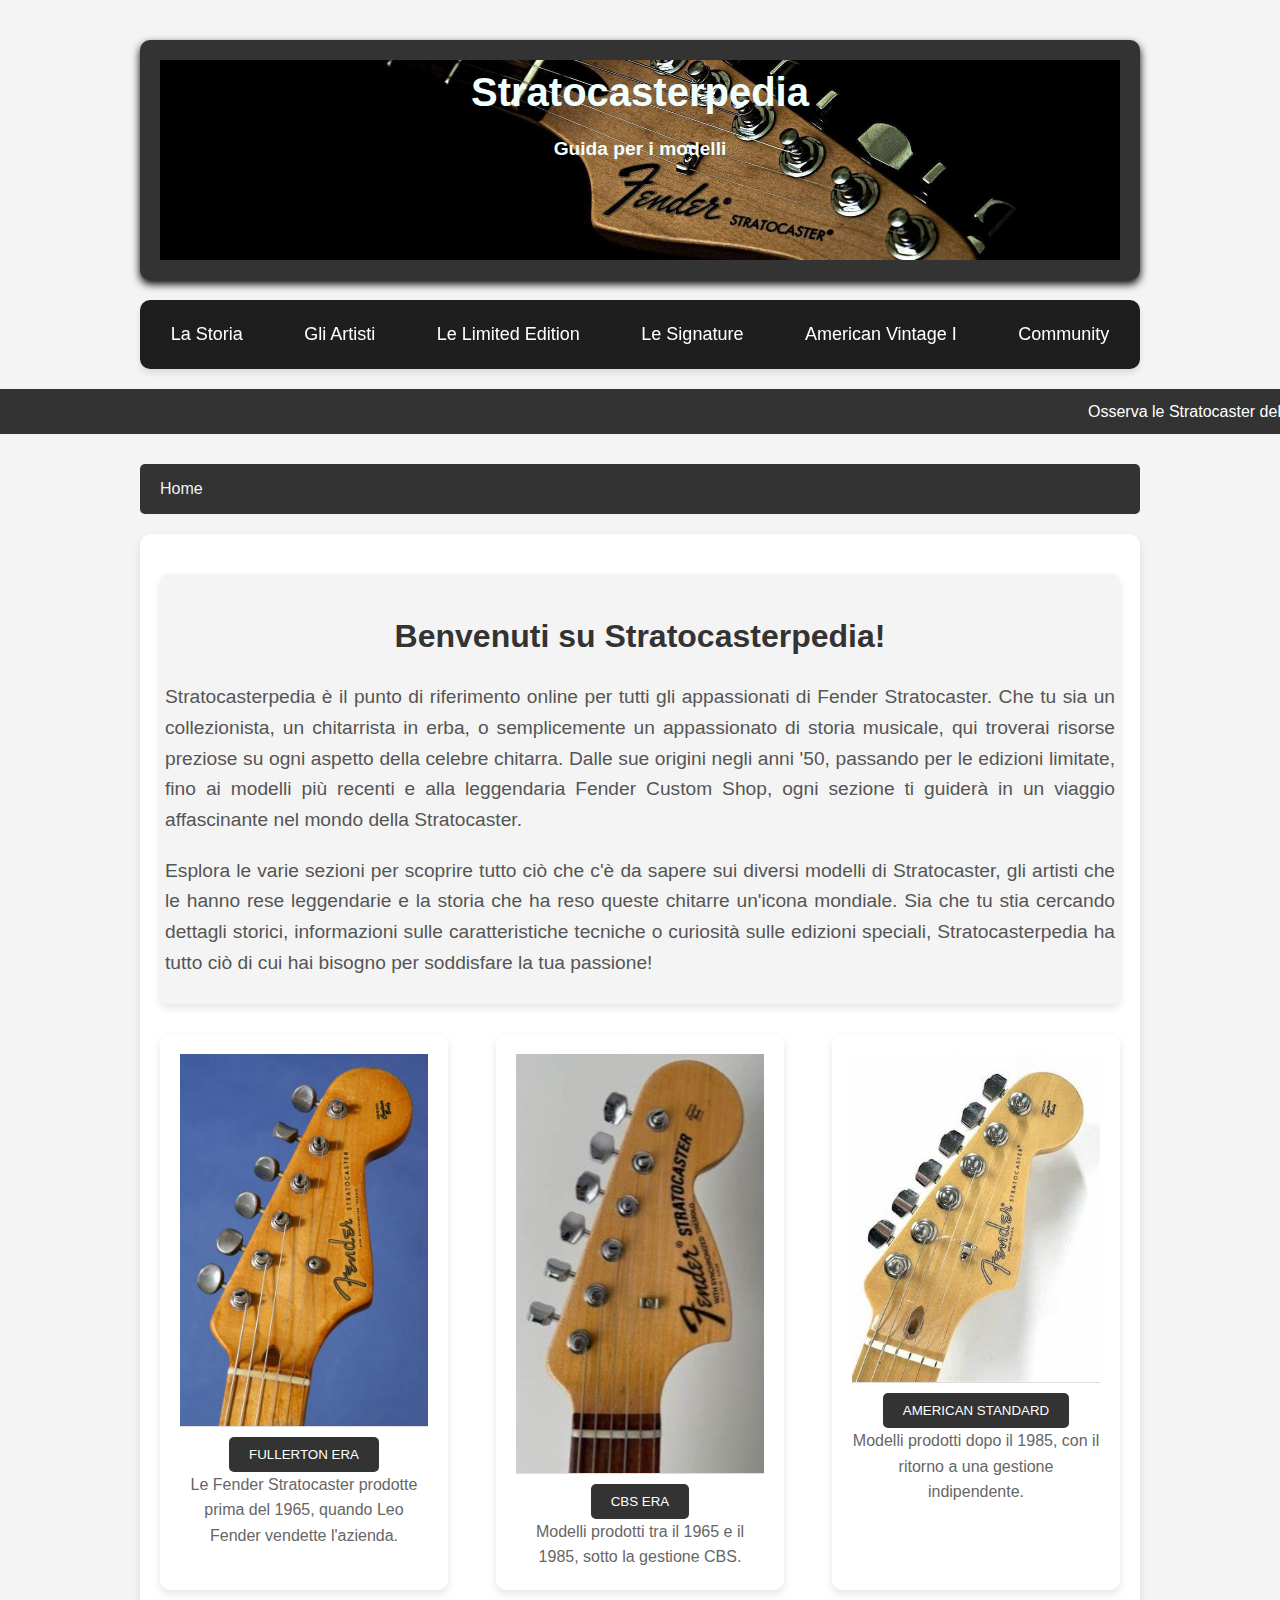
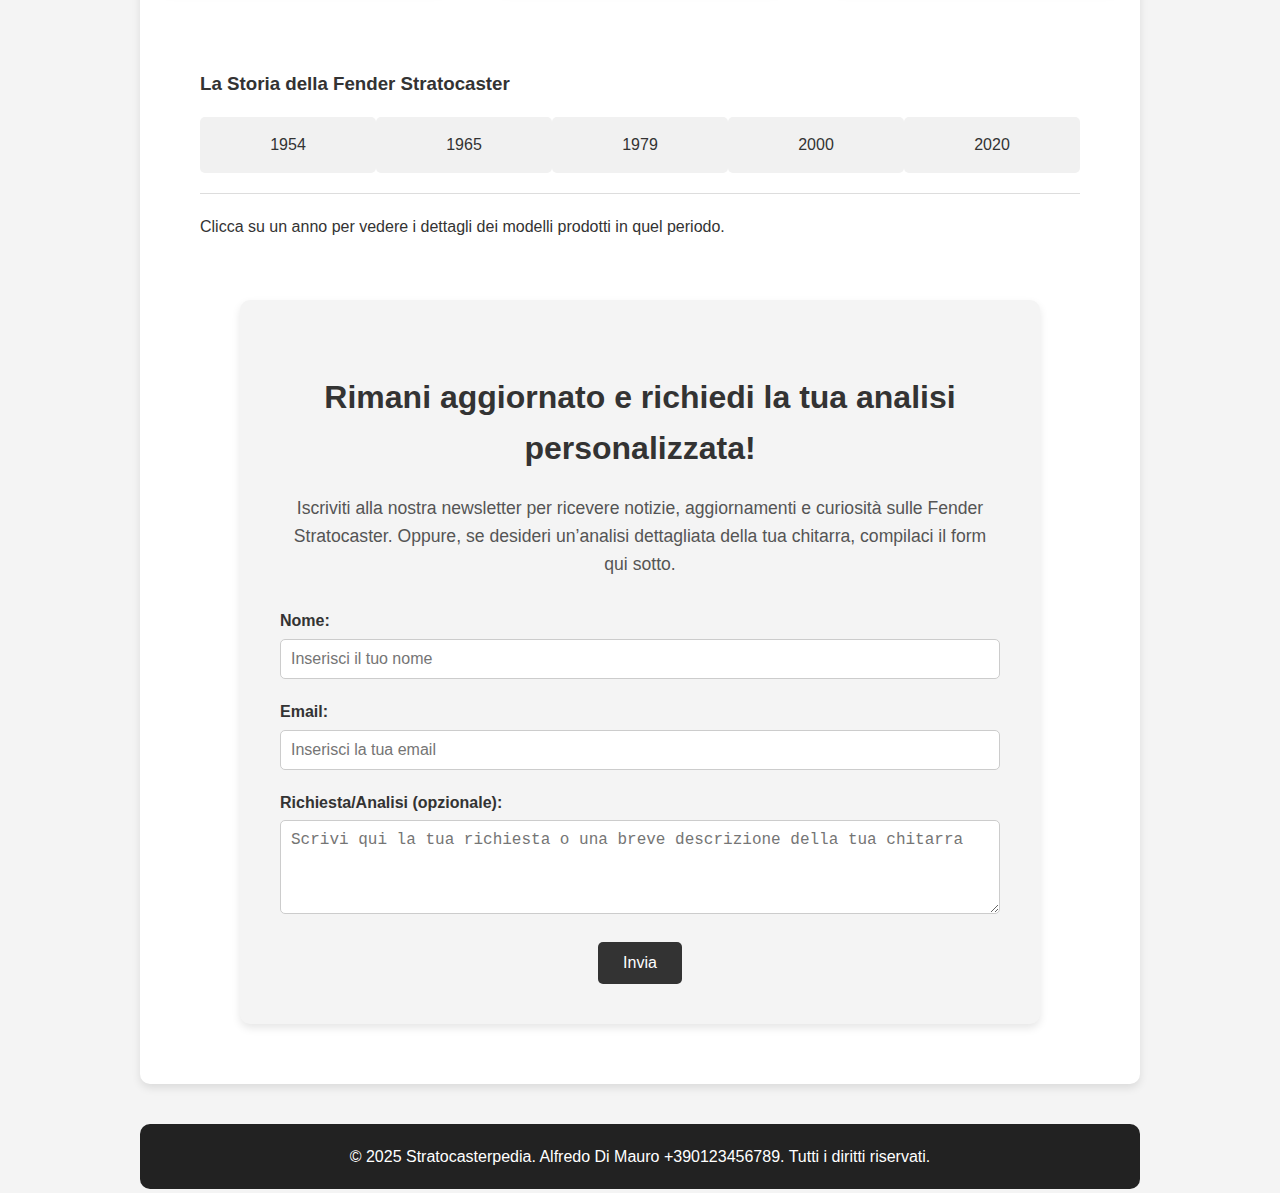
<file: index.html>
<!DOCTYPE html>
<html lang="it">
<head>
    <link rel="shortcut icon" href="favicon.ico">
    <meta charset="UTF-8">
    <meta name="viewport" content="width=device-width, initial-scale=1.0">
    <title>Home</title>
    <link rel="stylesheet" href="css/style.css">
    <script src="js/script.js" defer></script>

    <!-- Dublin Core -->
    <meta name="DC.Title" content="Catalogazione e Storia della Fender Stratocaster">
    <meta name="DC.Creator" content="Alfredo Di Mauro">
    <meta name="DC.Subject" content="Fender Stratocaster, Jimi Hendrix, Eric Clapton, David Gilmour, John Mayer">
    <meta name="DC.Description" content="Una guida completa alla storia e alle specifiche della Fender Stratocaster.">
    <meta name="DC.Publisher" content="Alfredo Di Mauro">
    <meta name="DC.Contributor" content="Alfredo Di Mauro">
    <meta name="DC.Date" content="2025-02-03">
    <meta name="DC.Type" content="Testo, Guida">
    <meta name="DC.Format" content="Testo digitale, HTML">
    <meta name="DC.Identifier" content="http://www.stratocasterpedia.com">
    <meta name="DC.Source" content="http://www.stratocasterpedia.com">
    <meta name="DC.Language" content="it">
    <meta name="DC.Relation" content="Fender Stratocaster">
    <meta name="DC.Rights" content="Copyright © Alfredo Di Mauro">
</head>
<body>

    <!-- Header con jpg paletta -->
    <header>
        <section class="header-background">
            <h1>Stratocasterpedia</h1>
            <h2>Guida per i modelli</h2>
        </section>
    </header>

    <!-- Sticky NavBar -->
       <nav>
  <ul>
    <li>
      <a href="#storia">La Storia</a>
      <ul class="dropdown">
        <li><a href="#origini">Origini</a></li>
        <li><a href="#evoluzione">Evoluzione</a></li>
        <li><a href="#curiosita">Curiosità</a></li>
      </ul>
    </li>
    <li>
      <a href="#artisti">Gli Artisti</a>
      <ul class="dropdown">
        <li><a href="#Clapton">Eric Clapton</a></li>
        <li><a href="#Hendrix">Jimi Hendrix</a></li>
        <li><a href="#Gilmour">David Gilmour</a></li>
      </ul>
    </li>
    <li>
      <a href="#limited-edition">Le Limited Edition</a>
      <ul class="dropdown">
        <li><a href="#25thAnniversary">25th Anniversary</a></li>
        <li><a href="#000001">#000001</a></li>
          </ul>
    </li>
    <li>
      <a href="#signature">Le Signature</a>
<ul class="dropdown">
        <li><a href="#Blackie">Blackie</a></li>
        <li><a href="#Brownie">Brownie</a></li>
        <li><a href="#BlackStrat">Black Strat</a></li>
          </ul>
    </li>
    <li>
      <a href="#american-vintage-i">American Vintage I</a>
      <ul class="dropdown">
        <li><a href="#52">AV'52</a></li>
        <li><a href="#65">AV'65</a></li>
        <li><a href="#73">AV'73</a></li>
          </ul>
    </li>
    <li>
      <a href="#Community">Community</a>
       <ul class="dropdown">
        <li><a href="#Blog">Blog</a></li>
        <li><a href="#Evaluation">Valutiamo la tua strato!</a></li>
        <li><a href="#Consigli">Tips & Tricks</a></li>
        <li><a href="WPP.html">Web Project plan</a></li>
          </ul>
    </li>
  </ul>
</nav>

    <!-- Serpentone -->
    <div class="marquee">
        <span>Osserva le Stratocaster del tuo chitarrista preferito nella sezione "Le Signature"; Se cerchi informazioni per l'acquisto di chitarre vintage, le finestre qui sotto potrebbero esserti di aiuto ;)  Scopri la storia del Custom Shop Fender nell'apposita sezione</span>
    </div>

    <!-- Briciole di pane -->
<div class="breadcrumbs">
    <a href="index.html">Home</a> class="active">American Standard</a>
</div>

    <!-- Box Messaggio di Benvenuto -->
    <main>
        <div>
        <article>
            <h3>Benvenuti su Stratocasterpedia!</h3>
            <p>Stratocasterpedia è il punto di riferimento online per tutti gli appassionati di Fender Stratocaster. Che tu sia un collezionista, un chitarrista in erba, o semplicemente un appassionato di storia musicale, qui troverai risorse preziose su ogni aspetto della celebre chitarra. Dalle sue origini negli anni '50, passando per le edizioni limitate, fino ai modelli più recenti e alla leggendaria Fender Custom Shop, ogni sezione ti guiderà in un viaggio affascinante nel mondo della Stratocaster.</p>
            <p>Esplora le varie sezioni per scoprire tutto ciò che c'è da sapere sui diversi modelli di Stratocaster, gli artisti che le hanno rese leggendarie e la storia che ha reso queste chitarre un'icona mondiale. Sia che tu stia cercando dettagli storici, informazioni sulle caratteristiche tecniche o curiosità sulle edizioni speciali, Stratocasterpedia ha tutto ciò di cui hai bisogno per soddisfare la tua passione!</p>
        </article>
    </div>

    <!-- Finestre Delle 3 ere -->
     <section class="windows-container">
            <div class="window">
                <a href="precbs.html">
                    <img src="images/precbs.jpeg" alt="Stratocaster del 1952">
                      <button>FULLERTON ERA</button>
                    <p>Le Fender Stratocaster prodotte prima del 1965, quando Leo Fender vendette l'azienda.</p>
                </a>
            </div>
            <div class="window">
                <a href="cbs.html">
                    <img src="images/cbs.jpeg" alt="Esemplare di Stratocaster apparteente alla CBS Era">
                     <button>CBS ERA</button>
                    <p>Modelli prodotti tra il 1965 e il 1985, sotto la gestione CBS.</p>
                </a>
            </div>
            <div class="window">
                <a href="americanst.html">
                    <img src="images/americanstd.jpeg" alt="Stratocaster American Standard, appartenente alla III serie.">
                      <button>AMERICAN STANDARD</button>
                    <p>Modelli prodotti dopo il 1985, con il ritorno a una gestione indipendente.</p>
                </a>
            </div>
        </section>

    <!-- Linea del tempo -->
        <section id="timeline-section">
            <h3>La Storia della Fender Stratocaster</h3>
            <div class="timeline">
                <div class="year" onclick="showDetails(1954)">
                    <span>1954</span>
                </div>
                <div class="year" onclick="showDetails(1965)">
                    <span>1965</span>
                </div>
                <div class="year" onclick="showDetails(1979)">
                    <span>1979</span>
                </div>
                <div class="year" onclick="showDetails(2000)">
                    <span>2000</span>
                </div>
                <div class="year" onclick="showDetails(2020)">
                    <span>2020</span>
                </div>
            </div>
            <div id="timeline-details">
                <p>Clicca su un anno per vedere i dettagli dei modelli prodotti in quel periodo.</p>
            </div>
        </section>

    <!-- Box contatti modulistica -->
        <section id="contact">
  <h3>Rimani aggiornato e richiedi la tua analisi personalizzata!</h3>
  <p>Iscriviti alla nostra newsletter per ricevere notizie, aggiornamenti e curiosità sulle Fender Stratocaster. Oppure, se desideri un’analisi dettagliata della tua chitarra, compilaci il form qui sotto.</p>
  
  <form id="contactForm" action="process_form.php" method="POST">
    <!-- Campo per il nome -->
    <div class="form-group">
      <label for="name">Nome:</label>
      <input type="text" id="name" name="name" placeholder="Inserisci il tuo nome" required>
    </div>
    
    <!-- Campo per l'email -->
    <div class="form-group">
      <label for="email">Email:</label>
      <input type="email" id="email" name="email" placeholder="Inserisci la tua email" required>
    </div>
    
    <!-- Campo per la richiesta (opzionale) -->
    <div class="form-group">
      <label for="message">Richiesta/Analisi (opzionale):</label>
      <textarea id="message" name="message" rows="4" placeholder="Scrivi qui la tua richiesta o una breve descrizione della tua chitarra"></textarea>
    </div>
    
    <button type="submit">Invia</button>
  </form>
</section>
    </main>

    <!-- Footer -->
 <footer>
        <p>&copy; 2025 Stratocasterpedia. Alfredo Di Mauro +390123456789. Tutti i diritti riservati.</p>
    </footer>

</body>
</html>
</file>
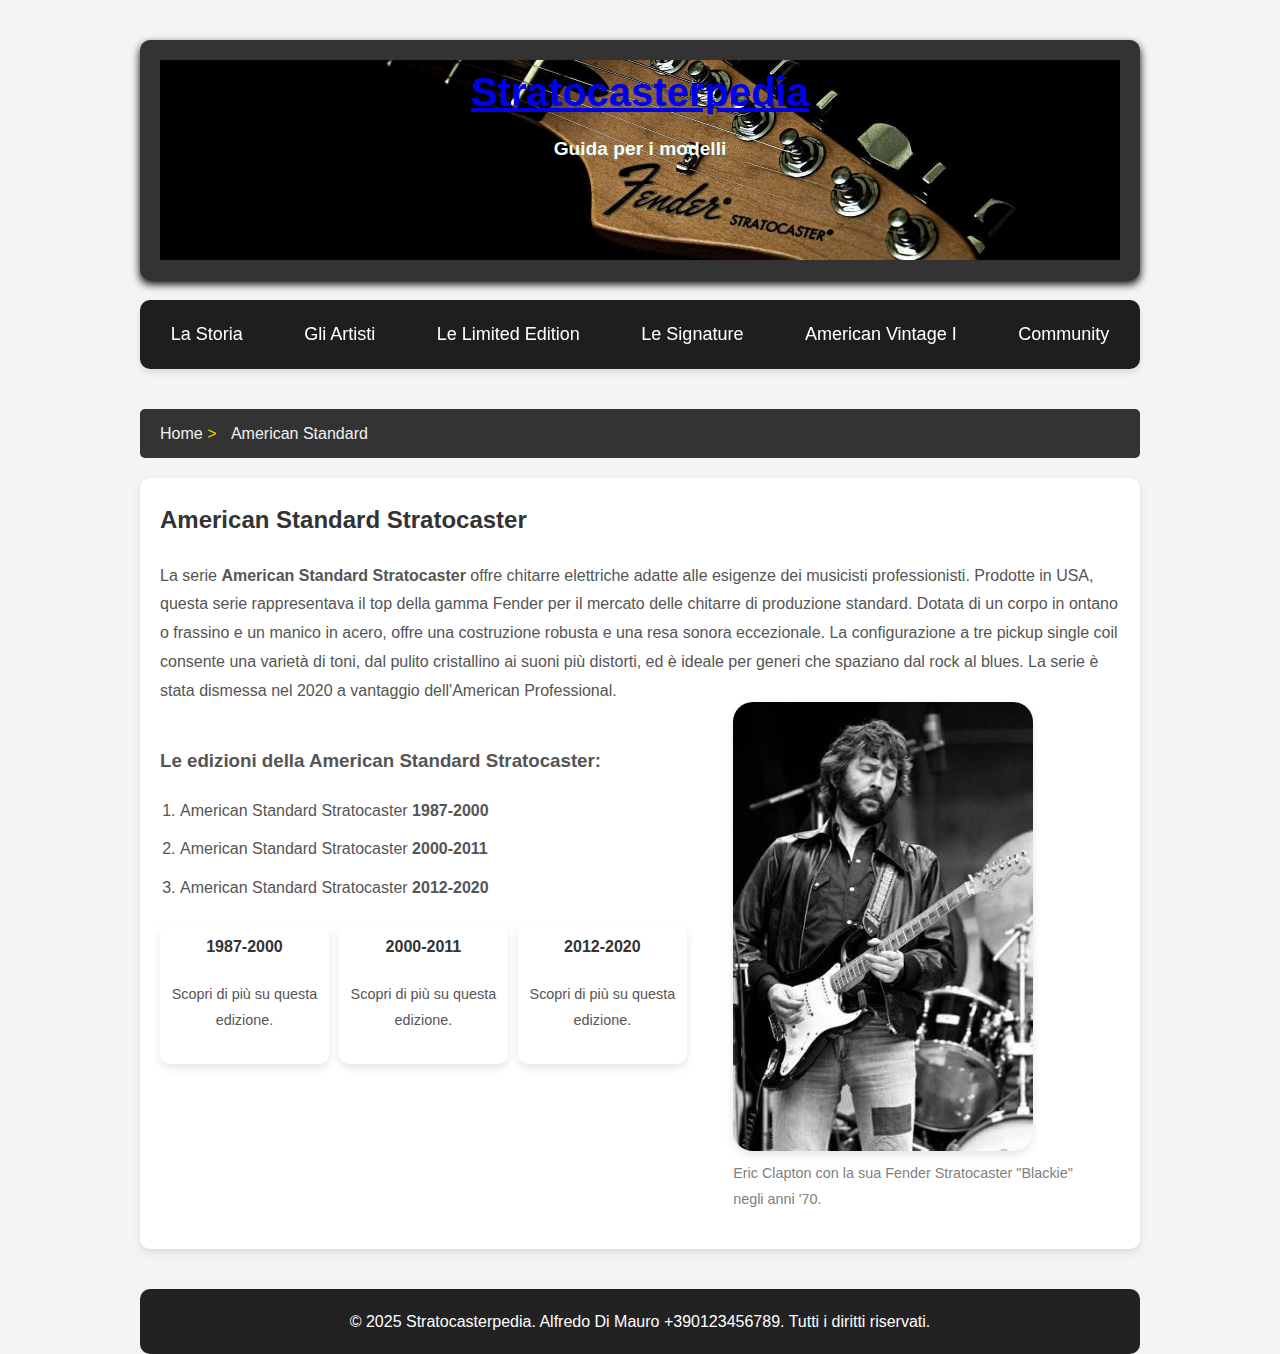
<file: americanst.html>
<head>
    <link rel="shortcut icon" href="favicon.ico">
    <meta charset="UTF-8">
    <meta name="viewport" content="width=device-width, initial-scale=1.0">
    <title>Am Std</title>
    <link rel="stylesheet" href="css/style.css">
     <script src="js/script.js" defer></script>

<!-- Dublin Core -->
<meta name="DC.Title" content="Catalogazione e Storia della Fender Stratocaster - American Standard">
<meta name="DC.Creator" content="Alfredo Di Mauro">
<meta name="DC.Subject" content="Fender Stratocaster, Guitars, Music, Clapton, Gilmour, Hendrix">
<meta name="DC.Description" content="Una guida completa alla storia e alle varie serie della Fender Stratocaster American Standard.">
<meta name="DC.Publisher" content="Alfredo Di Mauro">
<meta name="DC.Contributor" content="Alfredo Di Mauro">
<meta name="DC.Date" content="2025-02-03">
<meta name="DC.Type" content="Testo, Guida">
<meta name="DC.Format" content="Testo digitale, HTML">
<meta name="DC.Identifier" content="http://www.stratocasterpedia.com/americanst.html">
<meta name="DC.Source" content="http://www.stratocasterpedia.com">
<meta name="DC.Language" content="it">
<meta name="DC.Relation" content="Fender Stratocaster">
<meta name="DC.Rights" content="Copyright © Alfredo Di Mauro">
</head>

<Body>
    <!-- Header con jpg paletta -->
  <header>
     <section class="header-background">
        <h1><a href="index.html">Stratocasterpedia</a></h1>
        <h2>Guida per i modelli</h2>
    </section>
    </header>

    <!-- Sticky NavBar -->
       <nav>
  <ul>
    <li>
      <a href="#storia">La Storia</a>
      <ul class="dropdown">
        <li><a href="#origini">Origini</a></li>
        <li><a href="#evoluzione">Evoluzione</a></li>
        <li><a href="#curiosita">Curiosità</a></li>
      </ul>
    </li>
    <li>
      <a href="#artisti">Gli Artisti</a>
      <ul class="dropdown">
        <li><a href="#Clapton">Eric Clapton</a></li>
        <li><a href="#Hendrix">Jimi Hendrix</a></li>
        <li><a href="#Gilmour">David Gilmour</a></li>
      </ul>
    </li>
    <li>
      <a href="#limited-edition">Le Limited Edition</a>
      <ul class="dropdown">
        <li><a href="#25thAnniversary">25th Anniversary</a></li>
        <li><a href="#000001">#000001</a></li>
          </ul>
    </li>
    <li>
      <a href="#signature">Le Signature</a>
<ul class="dropdown">
        <li><a href="#Blackie">Blackie</a></li>
        <li><a href="#Brownie">Brownie</a></li>
        <li><a href="#BlackStrat">Black Strat</a></li>
          </ul>
    </li>
    <li>
      <a href="#american-vintage-i">American Vintage I</a>
      <ul class="dropdown">
        <li><a href="#52">AV'52</a></li>
        <li><a href="#65">AV'65</a></li>
        <li><a href="#73">AV'73</a></li>
          </ul>
    </li>
    <li>
      <a href="#Community">Community</a>
       <ul class="dropdown">
        <li><a href="#Blog">Blog</a></li>
        <li><a href="#Evaluation">Valutiamo la tua strato!</a></li>
        <li><a href="#Consigli">Tips & Tricks</a></li>
        <li><a href="WPP.html">Web Project plan</a></li>
          </ul>
    </li>
  </ul>
</nav>


    <!-- Briciole di pane -->
<div class="breadcrumbs">
    <a href="index.html">Home</a>
    <a href="americanst.html">American Standard</a>
</div>

    <!-- Main Am. Std.-->
    <main class="content">
    <h2>American Standard Stratocaster</h2>
    <p>
        La serie <b>American Standard Stratocaster</b> offre chitarre elettriche adatte alle esigenze dei musicisti professionisti. Prodotte in USA, questa serie rappresentava il top della gamma Fender per il mercato delle chitarre di produzione standard. Dotata di un corpo in ontano o frassino e un manico in acero, offre una costruzione robusta e una resa sonora eccezionale. La configurazione a tre pickup single coil consente una varietà di toni, dal pulito cristallino ai suoni più distorti, ed è ideale per generi che spaziano dal rock al blues. La serie è stata dismessa nel 2020 a vantaggio dell'American Professional.
    </p>

    <div style="display: flex; justify-content: space-between; align-items: flex-start;">
        <div>
            <h3>Le edizioni della American Standard Stratocaster:</h3>

            <!-- Edizioni Aerican Standard -->
            <ol class="editions">
                <li>American Standard Stratocaster <b>1987-2000</b></li>
                <li>American Standard Stratocaster <b>2000-2011</b></li>
                <li>American Standard Stratocaster <b>2012-2020</b></li>
            </ol>

            <!-- Finestre  -->
            <div style="display: flex; gap: 10px; margin-top: 20px;">
                <div class="window" style="flex: 1; max-width: 30%; padding: 10px;">
                    <a href="edition1.html">
                        <h2 style="font-size: 1rem;">1987-2000</h2>
                        <p style="font-size: 0.9rem;">Scopri di più su questa edizione.</p>
                    </a>
                </div>
                <div class="window" style="flex: 1; max-width: 30%; padding: 10px;">
                    <a href="edition2.html">
                        <h2 style="font-size: 1rem;">2000-2011</h2>
                        <p style="font-size: 0.9rem;">Scopri di più su questa edizione.</p>
                    </a>
                </div>
                <div class="window" style="flex: 1; max-width: 30%; padding: 10px;">
                    <a href="st2012.html">
                        <h2 style="font-size: 1rem;">2012-2020</h2>
                        <p style="font-size: 0.9rem;">Scopri di più su questa edizione.</p>
                    </a>
                </div>
            </div>
        </div>

    <!-- Immagine Clapton -->
<figure style="margin-left: 10px;">
    <img src="images/Clapton.jpeg" alt="Eric Clapton con la sua stratocaster Blackie negli anni '70"
         style="max-width: 300px; margin-top:-40px; border-radius: 20px; box-shadow: 0 4px 8px rgba(0, 0, 0, 0.1);">
    <figcaption style="font-size: 0.9rem; color: gray; margin-top: 10px;">
        Eric Clapton con la sua Fender Stratocaster "Blackie" negli anni '70.
    </figcaption>
</figure>
        </div>
    </div>
</main>


 <footer>
        <p>&copy; 2025 Stratocasterpedia. Alfredo Di Mauro +390123456789. Tutti i diritti riservati.</p>
    </footer>
</body>
</html>
</file>
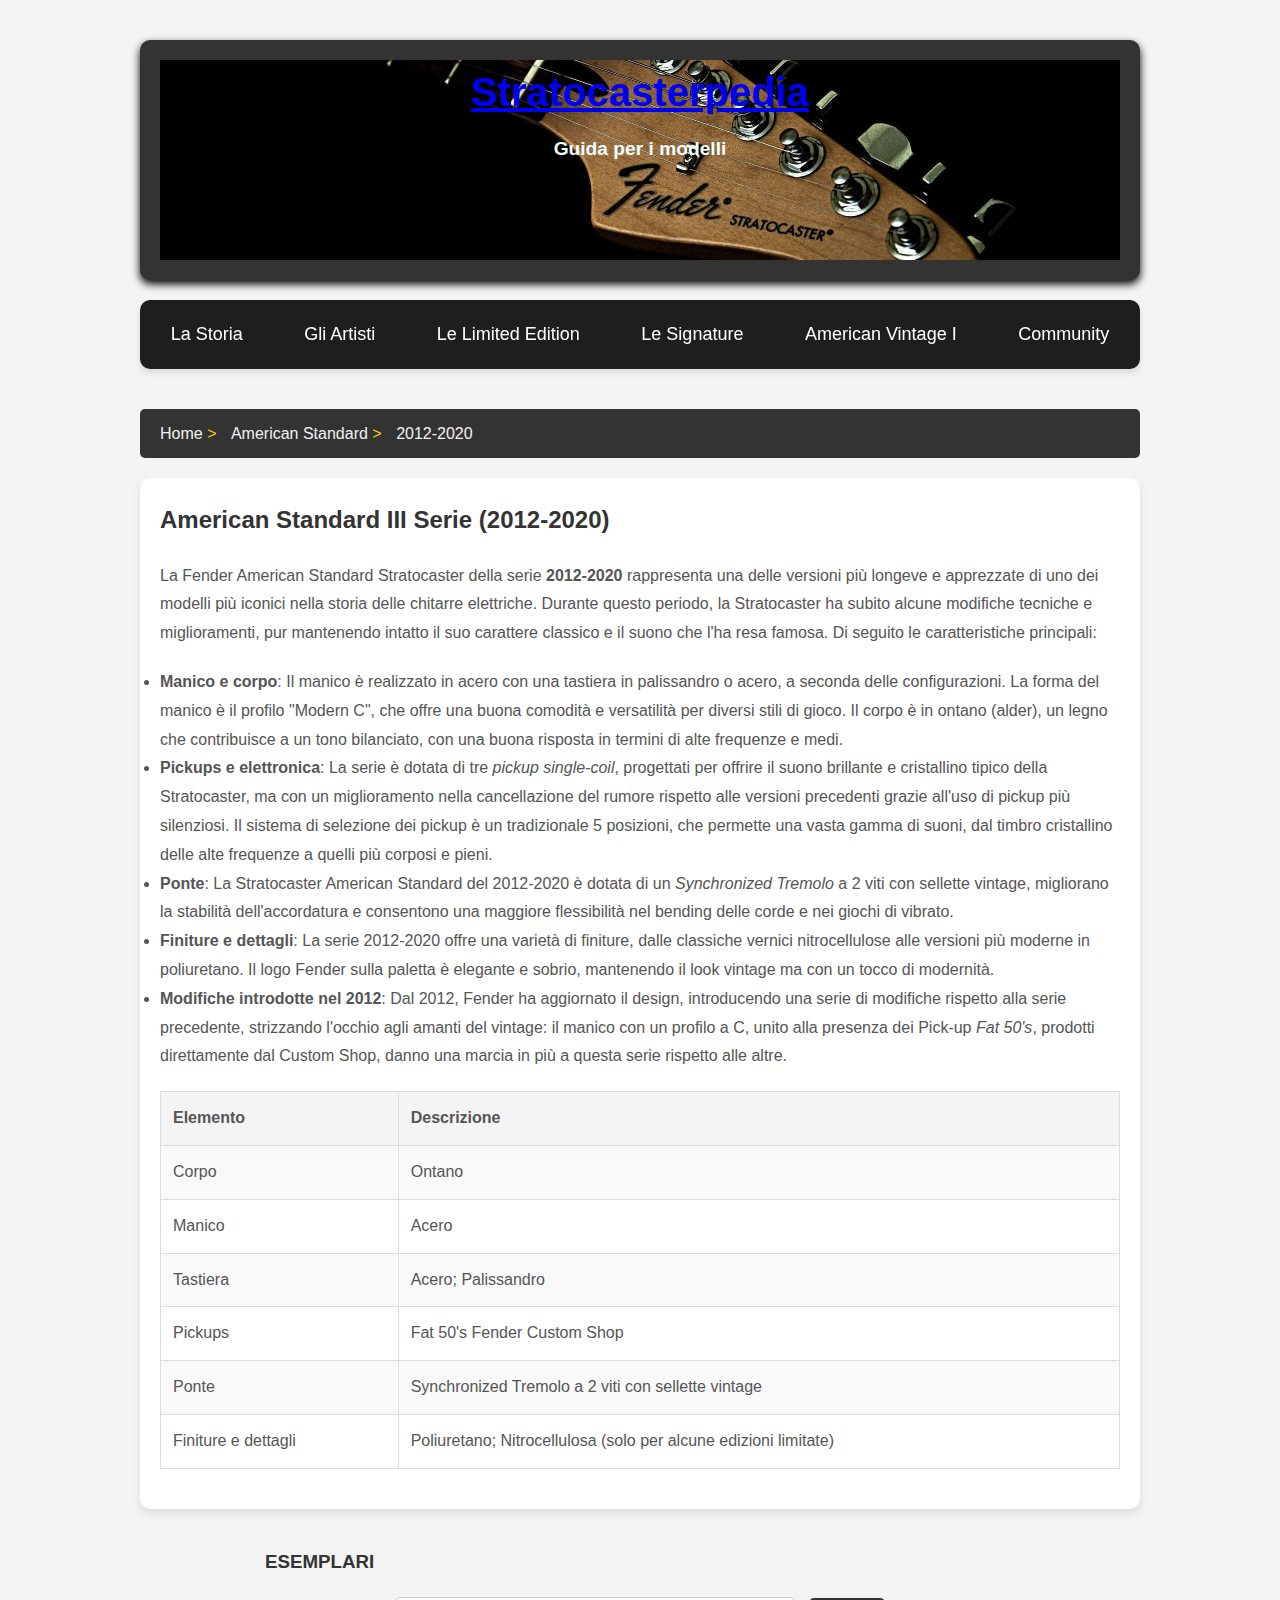
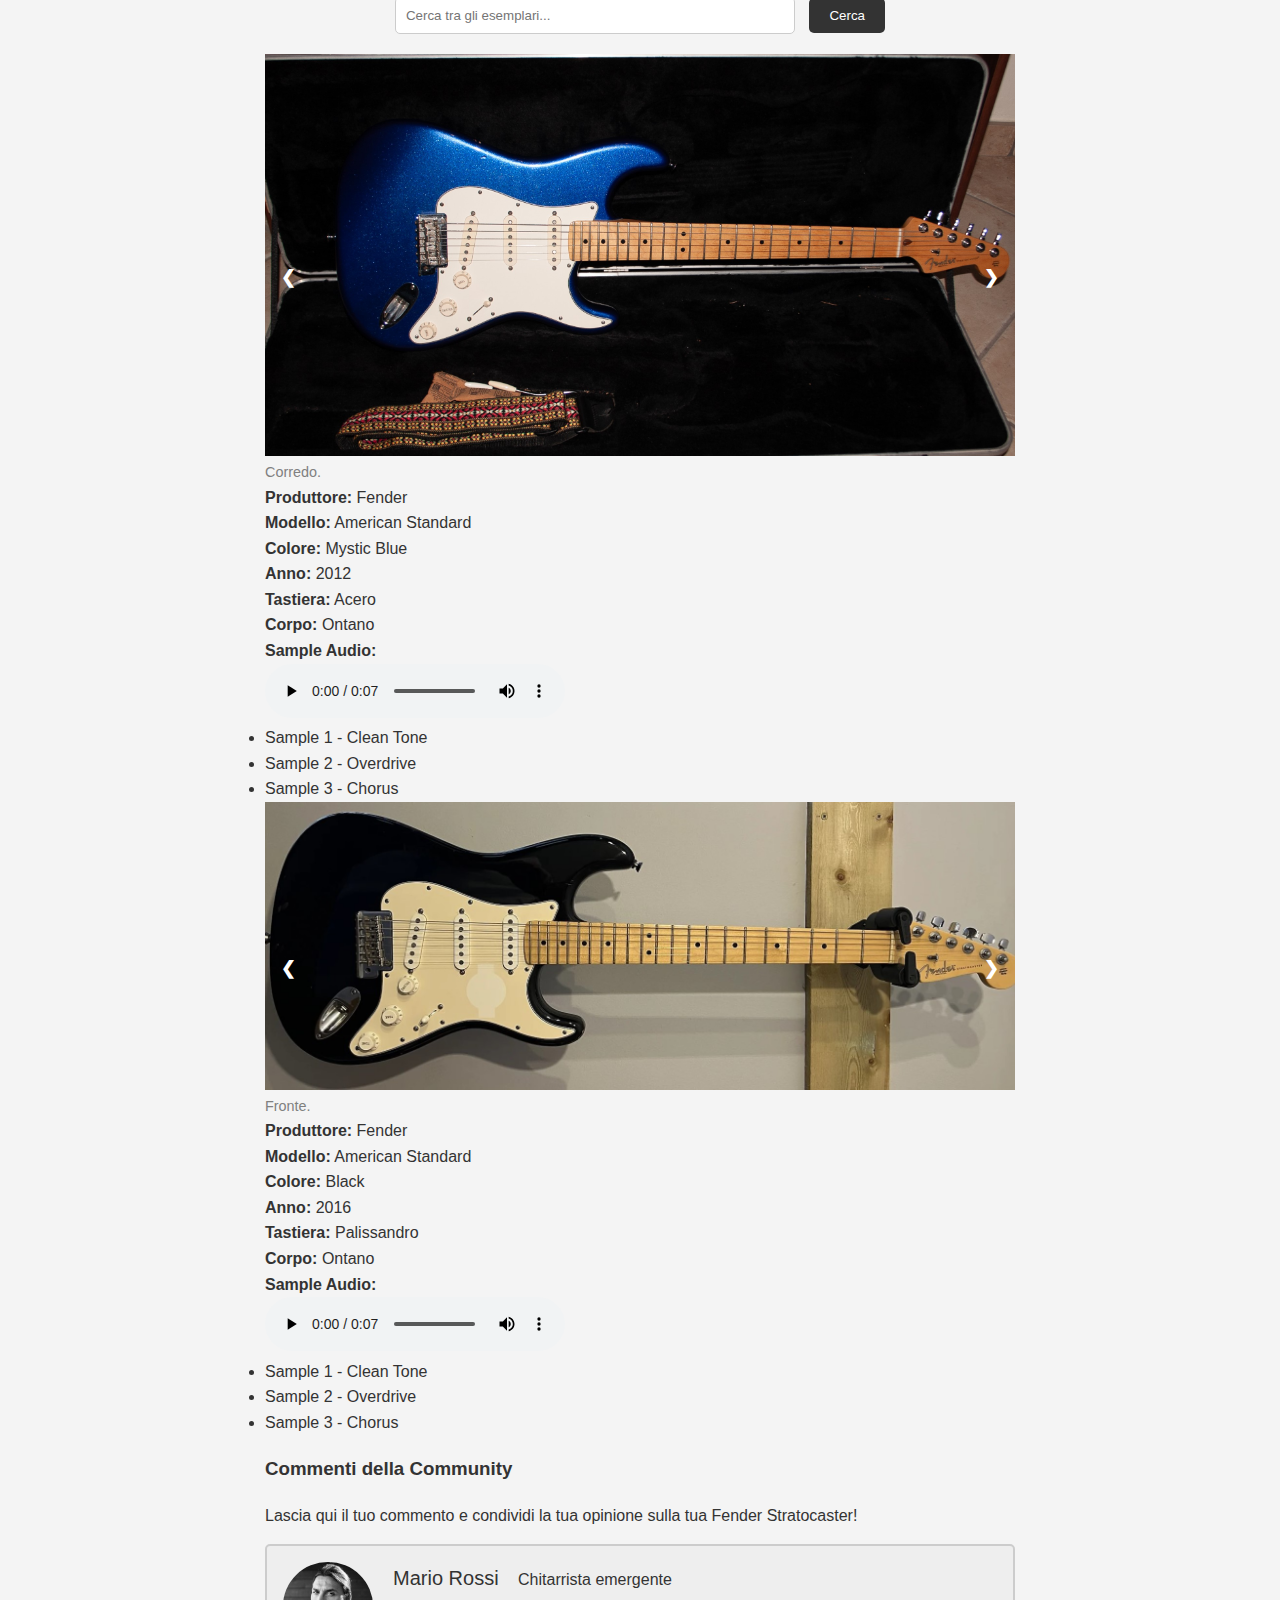
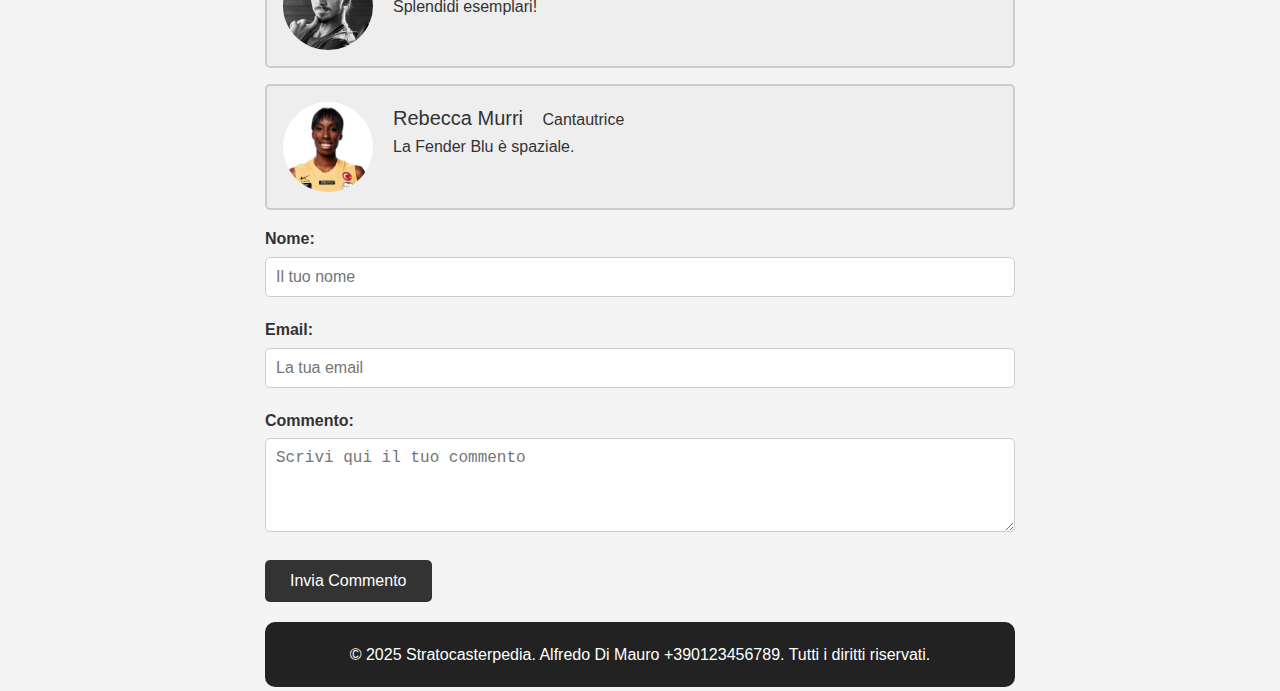
<file: st2012.html>
<!DOCTYPE html>
<html lang="it">
<head>
  <link rel="shortcut icon" href="favicon.ico">
    <meta charset="UTF-8">
    <meta name="viewport" content="width=device-width, initial-scale=1">
    <title>2012-2016</title>
    <link rel="stylesheet" href="css/style.css">
    <!-- CSS Principale -->
    <link rel="stylesheet" href="css/style.css">
   

    
   <meta name="DC.Title" content="Catalogazione e Storia della Fender Stratocaster - American Standard 2012-2016">
<meta name="DC.Creator" content="Alfredo Di Mauro">
<meta name="DC.Subject" content="Fender Stratocaster, Guitars, Music, Clapton, Hendrix, Gilmour">
<meta name="DC.Description" content="Una guida completa alla storia e alle specifiche della Fender Stratocaster American Standard 2012-2020.">
<meta name="DC.Publisher" content="Alfredo Di Mauro">
<meta name="DC.Contributor" content="Alfredo Di Mauro">
<meta name="DC.Date" content="2025-02-03">
<meta name="DC.Type" content="Testo, Guida">
<meta name="DC.Format" content="Testo digitale, HTML">
<meta name="DC.Identifier" content="http://www.stratocasterpedia.com/st2012.html">
<meta name="DC.Source" content="http://www.stratocasterpedia.com">
<meta name="DC.Language" content="it">
<meta name="DC.Relation" content="Fender Stratocaster">
<meta name="DC.Rights" content="Copyright © Alfredo Di Mauro">
</head>
    <!-- Main Content -->
    <body>
        <!-- Testata -->
  <header>
     <section class="header-background">
        <h1><a href="index.html">Stratocasterpedia</a></h1>
        <h2>Guida per i modelli</h2>
    </header>


    </section>


    <!-- Sticky NavBar -->
       <nav>
  <ul>
    <li>
      <a href="#storia">La Storia</a>
      <ul class="dropdown">
        <li><a href="#origini">Origini</a></li>
        <li><a href="#evoluzione">Evoluzione</a></li>
        <li><a href="#curiosita">Curiosità</a></li>
      </ul>
    </li>
    <li>
      <a href="#artisti">Gli Artisti</a>
      <ul class="dropdown">
        <li><a href="#Clapton">Eric Clapton</a></li>
        <li><a href="#Hendrix">Jimi Hendrix</a></li>
        <li><a href="#Gilmour">David Gilmour</a></li>
      </ul>
    </li>
    <li>
      <a href="#limited-edition">Le Limited Edition</a>
      <ul class="dropdown">
        <li><a href="#25thAnniversary">25th Anniversary</a></li>
        <li><a href="#000001">#000001</a></li>
          </ul>
    </li>
    <li>
      <a href="#signature">Le Signature</a>
<ul class="dropdown">
        <li><a href="#Blackie">Blackie</a></li>
        <li><a href="#Brownie">Brownie</a></li>
        <li><a href="#BlackStrat">Black Strat</a></li>
          </ul>
    </li>
    <li>
      <a href="#american-vintage-i">American Vintage I</a>
      <ul class="dropdown">
        <li><a href="#52">AV'52</a></li>
        <li><a href="#65">AV'65</a></li>
        <li><a href="#73">AV'73</a></li>
          </ul>
    </li>
    <li>
      <a href="#Community">Community</a>
       <ul class="dropdown">
        <li><a href="#Blog">Blog</a></li>
        <li><a href="#Evaluation">Valutiamo la tua strato!</a></li>
        <li><a href="#Consigli">Tips & Tricks</a></li>
        <li><a href="WPP.html">Web Project plan</a></li>
          </ul>
    </li>
  </ul>
</nav>


    <!-- Briciole di pane -->
<div class="breadcrumbs">
    <a href="index.html">Home</a>
    <a href="americanst.html">American Standard</a>
    <a href="st2012.html">2012-2020</a>
    </div>
 <body>
    <main class="content">
        <h2>American Standard III Serie (2012-2020)</h2>
        <p>
            La Fender American Standard Stratocaster della serie <b>2012-2020</b> rappresenta una delle versioni più longeve e apprezzate di uno dei modelli più iconici nella storia delle chitarre elettriche. Durante questo periodo, la Stratocaster ha subito alcune modifiche tecniche e miglioramenti, pur mantenendo intatto il suo carattere classico e il suono che l'ha resa famosa. Di seguito le caratteristiche principali:
        </p>
        <ul>
            <li><b>Manico e corpo</b>: Il manico è realizzato in acero con una tastiera in palissandro o acero, a seconda delle configurazioni. La forma del manico è il profilo "Modern C", che offre una buona comodità e versatilità per diversi stili di gioco. Il corpo è in ontano (alder), un legno che contribuisce a un tono bilanciato, con una buona risposta in termini di alte frequenze e medi.</li>
            <li><b>Pickups e elettronica</b>: La serie è dotata di tre <i>pickup single-coil</i>, progettati per offrire il suono brillante e cristallino tipico della Stratocaster, ma con un miglioramento nella cancellazione del rumore rispetto alle versioni precedenti grazie all'uso di pickup più silenziosi. Il sistema di selezione dei pickup è un tradizionale 5 posizioni, che permette una vasta gamma di suoni, dal timbro cristallino delle alte frequenze a quelli più corposi e pieni.</li>
            <li><b>Ponte</b>: La Stratocaster American Standard del 2012-2020 è dotata di un <i>Synchronized Tremolo</i> a 2 viti con sellette vintage, migliorano la stabilità dell'accordatura e consentono una maggiore flessibilità nel bending delle corde e nei giochi di vibrato.</li>
            <li><b>Finiture e dettagli</b>: La serie 2012-2020 offre una varietà di finiture, dalle classiche vernici nitrocellulose alle versioni più moderne in poliuretano. Il logo Fender sulla paletta è elegante e sobrio, mantenendo il look vintage ma con un tocco di modernità.</li>
            <li><b>Modifiche introdotte nel 2012</b>: Dal 2012, Fender ha aggiornato il design, introducendo una serie di modifiche rispetto alla serie precedente, strizzando l'occhio agli amanti del vintage: il manico con un profilo a C, unito alla presenza dei Pick-up <i>Fat 50's</i>, prodotti direttamente dal Custom Shop, danno una marcia in più a questa serie rispetto alle altre.</li>
        </ul>

        <!-- Tabella Riassuntiva Specs -->
        <table>
            <tr>
                <th>Elemento</th>
                <th>Descrizione</th>
            </tr>
            <tr>
                <td>Corpo</td>
                <td>Ontano</td>
            </tr>
            <tr>
                <td>Manico</td>
                <td>Acero</td>
            </tr>
            <tr>
                <td>Tastiera</td>
                <td>Acero; Palissandro</td>
            </tr>
            <tr>
                <td>Pickups</td>
                <td>Fat 50's Fender Custom Shop</td>
            </tr>
            <tr>
                <td>Ponte</td>
                <td>Synchronized Tremolo a 2 viti con sellette vintage</td>
            </tr>
            <tr>
                <td>Finiture e dettagli</td>
                <td>Poliuretano; Nitrocellulosa (solo per alcune edizioni limitate)</td>
            </tr>
        </table>
        </main>
<section> 
    <h3>ESEMPLARI</h3>
    
    <!-- Barra di ricerca con onkeyup -->
    <div class="search-container">
        <input type="text" id="searchInput" onkeyup="searchDublinCore()" placeholder="Cerca tra gli esemplari...">
        <button onclick="searchFunction()">Cerca</button>
    </div>

    <!-- Foto Chitarra 1 -->
    <div class="dublin-core-item">

<div class="slideshow-container">
  <div class="mySlides1">
    <img src="images/1.jpg" style="width:100%">
    <figcaption style="font-size: 0.9rem; color: gray; margin-top: 5px;">
        Corredo.
    </figcaption>
  </div>

  <div class="mySlides1">
    <img src="images/2.jpg" style="width:100%">
    <figcaption style="font-size: 0.9rem; color: gray; margin-top: 5px;">
        Dettaglio Paletta.
    </figcaption>
  </div>

  <div class="mySlides1">
    <img src="images/3.jpg" style="width:100%">
    <figcaption style="font-size: 0.9rem; color: gray; margin-top: 5px;">
        Dettaglio hardware.
    </figcaption>
  </div>

  <a class="prev" onclick="plusSlides(-1, 0)">&#10094;</a>
  <a class="next" onclick="plusSlides(1, 0)">&#10095;</a>
</div>
        
        <!-- Metadati della chitarra -->
        <p><strong>Produttore:</strong> <span class="DC.Creator">Fender</span></p>
        <p><strong>Modello:</strong> <span class="DC.Title">American Standard</span></p>
        <p><strong>Colore:</strong> <span class="DC.Color">Mystic Blue</span></p>
        <p><strong>Anno:</strong> <span class="DC.Date">2012</span></p>
        <p><strong>Tastiera:</strong> <span class="DC.NeckMaterial">Acero</span></p>
        <p><strong>Corpo:</strong> <span class="DC.BodyMaterial">Ontano</span></p>
        <p><strong>Sample Audio:</strong> <span class="DC.audioSamples"></span><section id="audioSamples">
            <div id="audioPlayer">
            <audio id="player" controls>
            <source src="audio/1.mp3" type="audio/mp3">
               Il tuo browser non supporta l'elemento audio.
               </audio>
  </div>
  <div id="trackList">
    <ul>
      <li onclick="changeTrack('audio/sample1.mp3')">Sample 1 - Clean Tone</li>
      <li onclick="changeTrack('audio/sample2.mp3')">Sample 2 - Overdrive</li>
      <li onclick="changeTrack('audio/sample3.mp3')">Sample 3 - Chorus</li>
    </ul></span></p>
  </div>
</section>
</section>


    <div class="dublin-core-item">

            <!-- Full-width images with number and caption text -->
            <div class="slideshow-container">

  <!-- Foto Chitarra 2 -->
    <div class="slideshow-container">
  <div class="mySlides2">
    <img src="images/5.jpg" style="width:100%">
    <figcaption style="font-size: 0.9rem; color: gray; margin-top: 5px;">
        Fronte.
    </figcaption>
  </div>

  <div class="mySlides2">
    <img src="images/6.jpg" style="width:100%">
    <figcaption style="font-size: 0.9rem; color: gray; margin-top: 5px;">
        Dettaglio paletta.
    </figcaption>
  </div>

  <div class="mySlides2">
    <img src="images/7.jpg" style="width:100%">
    <figcaption style="font-size: 0.9rem; color: gray; margin-top: 5px;">
        Dettaglio Hardware
    </figcaption>
  </div>

  <a class="prev" onclick="plusSlides(-1, 1)">&#10094;</a>
  <a class="next" onclick="plusSlides(1, 1)">&#10095;</a>
</div>

        <!-- Metadati della chitarra -->
        <p><strong>Produttore:</strong> <span class="DC.Creator">Fender</span></p>
        <p><strong>Modello:</strong> <span class="DC.Title">American Standard</span></p>
        <p><strong>Colore:</strong> <span class="DC.Color">Black</span></p>
        <p><strong>Anno:</strong> <span class="DC.Date">2016</span></p>
        <p><strong>Tastiera:</strong> <span class="DC.NeckMaterial">Palissandro</span></p>
        <p><strong>Corpo:</strong> <span class="DC.BodyMaterial">Ontano</span></p>
<p><strong>Sample Audio:</strong> <span class="DC.audioSamples"></span><section id="audioSamples">
  <div id="audioPlayer">
    <audio id="player" controls>
      <source src="audio/1.mp3" type="audio/mp3">
      Il tuo browser non supporta l'elemento audio.
    </audio>
  </div>
  <div id="trackList">
    <ul>
      <li onclick="changeTrack('audio/sample1.mp3')">Sample 1 - Clean Tone</li>
      <li onclick="changeTrack('audio/sample2.mp3')">Sample 2 - Overdrive</li>
      <li onclick="changeTrack('audio/sample3.mp3')">Sample 3 - Chorus</li>
    </ul></span></p>
  </div>
</section>
</section>

  <!-- Sezione per visualizzare i commenti -->

<section id="comments">
  <h3>Commenti della Community</h3>
  <p>Lascia qui il tuo commento e condividi la tua opinione sulla tua Fender Stratocaster!</p>

  <div class="container">
  <img src="images/OIP.jpeg" alt="Avatar" style="width:90px">
  <p><span>Mario Rossi</span> Chitarrista emergente</p>
  <p>Splendidi esemplari!</p>
</div>

<div class="container">
  <img src="images/girl.jpg" alt="Avatar" style="width:90px">
  <p><span >Rebecca Murri</span> Cantautrice</p>
  <p>La Fender Blu è spaziale.</p>
</div>
</section>
    

    <!-- Script Personalizzati -->
    <script src="js/script.js"></script>
  
  <!-- Form per inviare un commento -->
  <form id="commentForm" action="process_comment.php" method="POST">
    <div class="form-group">
      <label for="commentName">Nome:</label>
      <input type="text" id="commentName" name="commentName" placeholder="Il tuo nome" required>
    </div>
    <div class="form-group">
      <label for="commentEmail">Email:</label>
      <input type="email" id="commentEmail" name="commentEmail" placeholder="La tua email" required>
    </div>
    <div class="form-group">
      <label for="commentText">Commento:</label>
      <textarea id="commentText" name="commentText" rows="4" placeholder="Scrivi qui il tuo commento" required></textarea>
    </div>
    <button type="submit">Invia Commento</button>
  </form>

 <footer>
        <p>&copy; 2025 Stratocasterpedia. Alfredo Di Mauro +390123456789. Tutti i diritti riservati.</p>
    </footer>



</body>
</html>
</file>
<file: css/style.css>
/* Style */
body, h1, h2, p, ul, li, a {
    margin: 0;
    padding: 0;
    box-sizing: border-box;
}
/* Header (intestazione) */
header {
    text-align: center;
    margin: 20px 0;
    padding: 20px;
    background-color: #333;
    box-shadow: 0 4px 8px rgba(0, 0, 0, 6);
    width: 100%;
    max-width: 1000px;
    border-radius: 10px;
}
/* Font per i titoli */
header h1 {
    font-size: 2.5rem;
    color: #F0FFFF;
    margin-bottom: 10px;
}

header h2 {
    font-size: 1.2rem;
    color: #F0FFFF;
    margin-top: 10px;
}

/* Sezione con l'immagine di sfondo dell'header */
.header-background {
   background-image: url('../images/background.jpeg'); /* L'immagine che vuoi usare */
    background-size: cover; /* Assicura che l'immagine copra tutta la sezione */
    background-position: center; /* Posiziona l'immagine al centro */
    height: 200px; /* Altezza dell'area di sfondo */
    width: 100%; /* Occupa tutta la larghezza della pagina */
}
.search-container {
    margin: 20px;
    text-align: center;
}

#searchInput {
    padding: 10px;
    width: 80%;
    max-width: 400px;
    border-radius: 5px;
    border: 1px solid #ccc;
    margin-right: 10px;
}

button {
    padding: 10px 20px;
    background-color: #333;
    color: white;
    border: none;
    border-radius: 5px;
    cursor: pointer;
}

button:hover {
    background-color: #555;
}
/* Stile generali */
body {
    font-family: 'Segoe UI', Tahoma, Geneva, Verdana, sans-serif;
    line-height: 1.6;
    color: #333;
    background-color: #f4f4f4;
    display: flex;
    flex-direction: column;
    align-items: center;
    padding-top: 20px;
}


/* Navbar */
nav {
    width: 100%;
    max-width: 1000px;
    background-color: #1e1e1e;
    color: #fff;
    padding: 10px 0;
    box-shadow: 0 4px 6px rgba(0, 0, 0, 0.1);
    border-radius: 10px;
    margin-bottom: 20px;
    position: sticky;
    top: 0;
    z-index: 1000;
}

/* Disposizione orizzontale delle categorie della navbar*/
nav ul {
    display: flex;                
    justify-content: space-around; 
    align-items: center;           
    list-style: none;              
    margin: 0;
    padding: 0;
}

/* dropdown li */
nav ul li {
    position: relative;
}

/* Stile dei link della navbar */
nav ul li a {
    display: block;
    padding: 10px 20px;
    color: #fff;
    text-decoration: none;
    font-size: 18px;
    transition: background 0.3s ease;
}

/* Effetto hover per i link */
nav ul li a:hover {
    background-color: #444;
}

/* Dropdown: nascosto di default */
nav ul li ul.dropdown {
    display: none;              /* nasconde il sottomenu di default */
    position: absolute;        
    top: 100%;                  
    left: 0;
    background-color: #1e1e1e;  /* stesso sfondo della navbar */
    list-style: none;
    padding: 0;
    margin: 0;
    min-width: 150px;
    border-radius: 10px;
    box-shadow: 0 4px 6px rgba(0,0,0,0.1);
    z-index: 1000;
}

/*  dropdown quando si passa il mouse sul li */
nav ul li:hover ul.dropdown {
    display: block;
}

/* Stile per le voci del dropdown */
nav ul li ul.dropdown li a {
    display: block;
    padding: 10px 20px;
    color: #fff;
    text-decoration: none;
    font-size: 16px;
    transition: background 0.3s ease;
}

/* Effetto hover per le voci del dropdown */
nav ul li ul.dropdown li a:hover {
    background-color: #444;
}
/* Breadcrumbs */
.breadcrumbs {
    font-size: 1rem;
    margin: 20px 0;
    padding: 12px 15px;
    background-color: #333;
    width: 100%;
    max-width: 1000px;
    border-radius: 5px;
    display: inline-block;
    position: sticky;
}

/* Link breadcrumb */
.breadcrumbs a {
    color: #f1f1f1;
    text-decoration: none;
    font-weight: 500;
    margin: 0 5px;
    transition: color 0.2s ease-in-out;
}

/* Effetto hover */
.breadcrumbs a:hover {
    color: #ffcc00;
    text-decoration: underline;
}

.breadcrumbs a::after {
    content: " > ";
    color: #ffcc00;
}

.breadcrumbs a:last-child::after {
    content: ""; 
}
article {
    background-color: #f4f4f4;
    padding: 5px;
    margin: 20px 0;
    border-radius: 8px;
    box-shadow: 0 4px 8px rgba(0, 0, 0, 0.1);
}

article h3 {
    font-size: 2em;
    color: #333;
    text-align: center;
    margin-bottom: 20px;
}

article p {
    font-size: 1.2em;
    line-height: 1.6;
    color: #555;
    text-align: justify;
    margin-bottom: 20px;
}
   /*JS Scorrimento*/
.marquee {
            width: 100%;
            overflow: hidden;
            white-space: nowrap;
            box-sizing: border-box;
            background: #333;
            color: #fff;
            padding: 10px 0;
            position: relative;
            margin-bottom: 10px;
        }
        .marquee span {
            display: inline-block;
            padding-left: 85%;
            animation: marquee 10s linear infinite;
        }
        @keyframes marquee {
            0% { transform: translate(0, 0); }
            100% { transform: translate(-100%, 0); }
        }

/* Contenuto principale */
main {
    padding: 20px;
    width: 100%;
    max-width: 1000px;
    background-color: #fff;
    box-shadow: 0 4px 8px rgba(0, 0, 0, 0.1);
    border-radius: 10px;
    margin-bottom: 20px;
}

.content {
    padding: 20px;
    text-align: left;
    color: #555;
    line-height: 1.8;
    font-size: 16px;
}

/* Testo dell'articolo */
.content h2 {
    font-size: 24px;
    color: #333;
    margin-bottom: 30px;
}

.content p {
    
font-size: 16px;
    color: #555;
    line-height: 1.8;
    margin-bottom: 30px;
}

.card {
  /* Ombreggiatura */
  box-shadow: 0 4px 8px 0 rgba(0,0,0,0.2);
  transition: 0.3s;
}

/* hover  */
.card:hover {
  box-shadow: 0 8px 16px 0 rgba(0,0,0,0.2);
}

/* padding */
.container {
  padding: 2px 16px;
}

/* Colonne a partire da sinistra */

.col {
float: left
;
}
.col-25 {
width: 25%;
}
.col-50 {
width: 50%;
}

/* Finestre affiancate nella stessa riga */
.windows-container {
    display: flex;
    gap: 20px;
    justify-content: space-between;
    flex-wrap: wrap;
    width: 100%;
    max-width: 1000px;
    margin-top: 30px;
}

.window {
    background-color: #fff;
    padding: 20px;
    box-shadow: 0 4px 8px rgba(0, 0, 0, 0.1);
    border-radius: 10px;
    flex: 1;
    max-width: 30%;
    text-align: center;
    transition: transform 0.3s, box-shadow 0.3s;
    position: relative;
    overflow: hidden;
    margin-bottom: 20px;
}

.window:hover {
    transform: translateY(-8px);
    box-shadow: 0 6px 12px rgba(0, 0, 0, 0.2);
}

.window a {
    text-decoration: none;
    color: #333;
    display: block;
}

.window img {
    width: 100%;
    height: auto;
    border-bottom: 1px solid #ddd;
    margin-bottom: 10px;
}

.window h2 {
    font-size: 1.5rem;
    color: #222;
    margin-bottom: 10px;
}

.window p {
    font-size: 1rem;
    color: #666;
}

#timeline-section {
    margin: 20px;
    padding: 20px;
}

.timeline {
    display: flex;
    justify-content: space-between;
    margin-bottom: 20px;
}

.year {
    background-color: #f1f1f1;
    padding: 15px;
    border-radius: 5px;
    cursor: pointer;
    text-align: center;
    flex: 1;
    transition: background-color 0.3s ease;
}

.year:hover {
    background-color: #ddd;
}

#timeline-details {
    border-top: 1px solid #ddd;
    padding-top: 20px;
}

/* Footer */
footer {
    margin-top: 20px;
    padding: 20px;
    background-color: #222;
    color: #fff;
    text-align: center;
    width: 100%;
    max-width: 1000px;
    border-radius: 10px;
}

/* Elenco delle edizioni */
.editions {
    list-style: decimal;
    padding-left: 20px;
    margin-top: 10px;
}

.editions li {
    margin-bottom: 10px;
}

.editions li a {
    color: #007BFF;
    text-decoration: none;
}

.editions li a:hover {
    text-decoration: underline;
}

/* Sezione Contatti / Newsletter */
#contact {
  background-color: #f4f4f4;
  padding: 40px;
  margin: 40px auto;
  width: 90%;
  max-width: 800px;
  border-radius: 10px;
  box-shadow: 0 4px 8px rgba(0, 0, 0, 0.1);
  text-align: center;
}

#contact h3 {
  font-size: 2rem;
  margin-bottom: 20px;
  color: #333;
}

#contact p {
  font-size: 1.1rem;
  margin-bottom: 30px;
  color: #555;
}

.form-group {
  margin-bottom: 20px;
  text-align: left;
}

.form-group label {
  display: block;
  font-weight: bold;
  margin-bottom: 5px;
  color: #333;
}

.form-group input,
.form-group textarea {
  width: 100%;
  padding: 10px;
  border: 1px solid #ccc;
  border-radius: 5px;
  font-size: 1rem;
}

button[type="submit"] {
  background-color: #333;
  color: #fff;
  border: none;
  padding: 12px 25px;
  font-size: 1rem;
  border-radius: 5px;
  cursor: pointer;
  transition: background-color 0.3s ease;
}

button[type="submit"]:hover {
  background-color: #555;
}


amst

<style>
        /* Reset di base */
        body, h1, h2, p, ul, li, a {
            margin: 0;
            padding: 0;
            box-sizing: border-box;
        }

        /* Stile generali */
        body {
            font-family: 'Segoe UI', Tahoma, Geneva, Verdana, sans-serif;
            line-height: 1.6;
            color: #333;
            background-color: #f4f4f4;
            display: flex;
            flex-direction: column;
            align-items: center;
            padding-top: 20px;
        }

       
        }

        /* Contenuto principale */
        main {
            padding: 20px;
            width: 100%;
            max-width: 1000px;
            background-color: #fff;
            box-shadow: 0 4px 8px rgba(0, 0, 0, 0.1);
            border-radius: 10px;
            margin-bottom: 20px;
       
        }

        .content {
            padding: 20px;
            text-align: left;
            color: #555;
            line-height: 1.8;
            font-size: 16px;
        }

        /* Testo dell'articolo */
        .content h2 {
            font-size: 24px;
            color: #333;
            margin-bottom: 20px;
        }

        .content p {
            font-size: 16px;
            color: #555;
            line-height: 1.8;
            margin-bottom: 20px;
        }

        /* Tabella Specs */
       
        table {
            width: 100%;
            border-collapse: collapse;
            margin: 20px 0;
            font-family: 'Segoe UI', Tahoma, Geneva, Verdana, sans-serif;
        }
        table, th, td {
            border: 1px solid #ddd;
        }
        th, td {
            padding: 12px;
            text-align: left;
        }
        th {
            background-color: #f4f4f4;
        }
        tr:nth-child(even) {
            background-color: #f9f9f9;
        }

     
    
st2012
/* Reset di base */
        body, h1, h2, p, ul, li, a {
            margin: 0;
            padding: 0;
            box-sizing: border-box;
        }

        /* Stile generali */
        body {
            font-family: 'Segoe UI', Tahoma, Geneva, Verdana, sans-serif;
            line-height: 1.6;
            color: #333;
            background-color: #f4f4f4;
            display: flex;
            flex-direction: column;
            align-items: center;
            padding-top: 20px;
        }

      
        /* Contenuto principale */
        main {
            padding: 20px;
            width: 100%;
            max-width: 1000px;
            background-color: #fff;
            box-shadow: 0 4px 8px rgba(0, 0, 0, 0.1);
            border-radius: 10px;
            margin-bottom: 20px;
       
        }

        .content {
            padding: 20px;
            text-align: left;
            color: #555;
            line-height: 1.8;
            font-size: 16px;
        }

        /* Testo dell'articolo */
        .content h2 {
            font-size: 24px;
            color: #333;
            margin-bottom: 20px;
        }

        .content p {
            font-size: 16px;
            color: #555;
            line-height: 1.8;
            margin-bottom: 20px;
        }

        /* Tabella Dublin Core */
        
        table {
            width: 100%;
            border-collapse: collapse;
            margin: 20px 0;
            font-family: 'Segoe UI', Tahoma, Geneva, Verdana, sans-serif;
        }
        table, th, td {
            border: 1px solid #ddd;
        }
        th, td {
            padding: 12px;
            text-align: left;
        }
        th {
            background-color: #f4f4f4;
        }
        tr:nth-child(even) {
            background-color: #f9f9f9;
        }
* {box-sizing: border-box}
.mySlides1, .mySlides2 {display: none}
img {vertical-align: middle;}

/* Slideshow container */
.slideshow-container {
  max-width: 750px;
  position: relative;
  margin: auto;
}

/* bottoni avanti e indietro */
.prev, .next {
  cursor: pointer;
  position: absolute;
  top: 50%;
  width: auto;
  padding: 16px;
  margin-top: -22px;
  color: white;
  font-weight: bold;
  font-size: 18px;
  transition: 0.6s ease;
  border-radius: 0 3px 3px 0;
  user-select: none;
}

/* bottone avanti sulla destra */
.next {
  right: 0;
  border-radius: 3px 0 0 3px;
}

/* hover più effetto grigio */
.prev:hover, .next:hover {
  background-color: #f1f1f1;
  color: black;
}
/* Caption */
.text {
  color: #f2f2f2;
  font-size: 15px;
  padding: 8px 12px;
  position: absolute;
  bottom: 8px;
  width: 100%;
  text-align: center;
}

/* testo numeri */
.numbertext {
  color: #f2f2f2;
  font-size: 12px;
  padding: 8px 12px;
  position: absolute;
  top: 0;
}

/* indicatori a forma di dot */
.dot {
  cursor: pointer;
  height: 15px;
  width: 15px;
  margin: 0 2px;
  background-color: #bbb;
  border-radius: 50%;
  display: inline-block;
  transition: background-color 0.6s ease;
}

.active, .dot:hover {
  background-color: #717171;
}

/* Fading animation */
.fade {
  animation-name: fade;
  animation-duration: 1.5s;
}

@keyframes fade {
  from {opacity: .4}
  to {opacity: 1}
}
/* Sezione Commenti */

.container {
  border: 2px solid #ccc;
  background-color: #eee;
  border-radius: 5px;
  padding: 16px;
  margin: 16px 0;
}

/* Clear floats after containers */
.container::after {
  content: "";
  clear: both;
  display: table;
}

/* Float images inside the container to the left. Add a right margin, and style the image as a circle */
.container img {
  float: left;
  margin-right: 20px;
  border-radius: 50%;
}

/* Increase the font-size of a span element */
.container span {
  font-size: 20px;
  margin-right: 15px;
}

/* Add media queries for responsiveness. This will center both the text and the image inside the container */
@media (max-width: 500px) {
  .container {
    text-align: center;
  }

  .container img {
    margin: auto;
    float: none;
    display: block;
  }
}

    </style>
</file>
